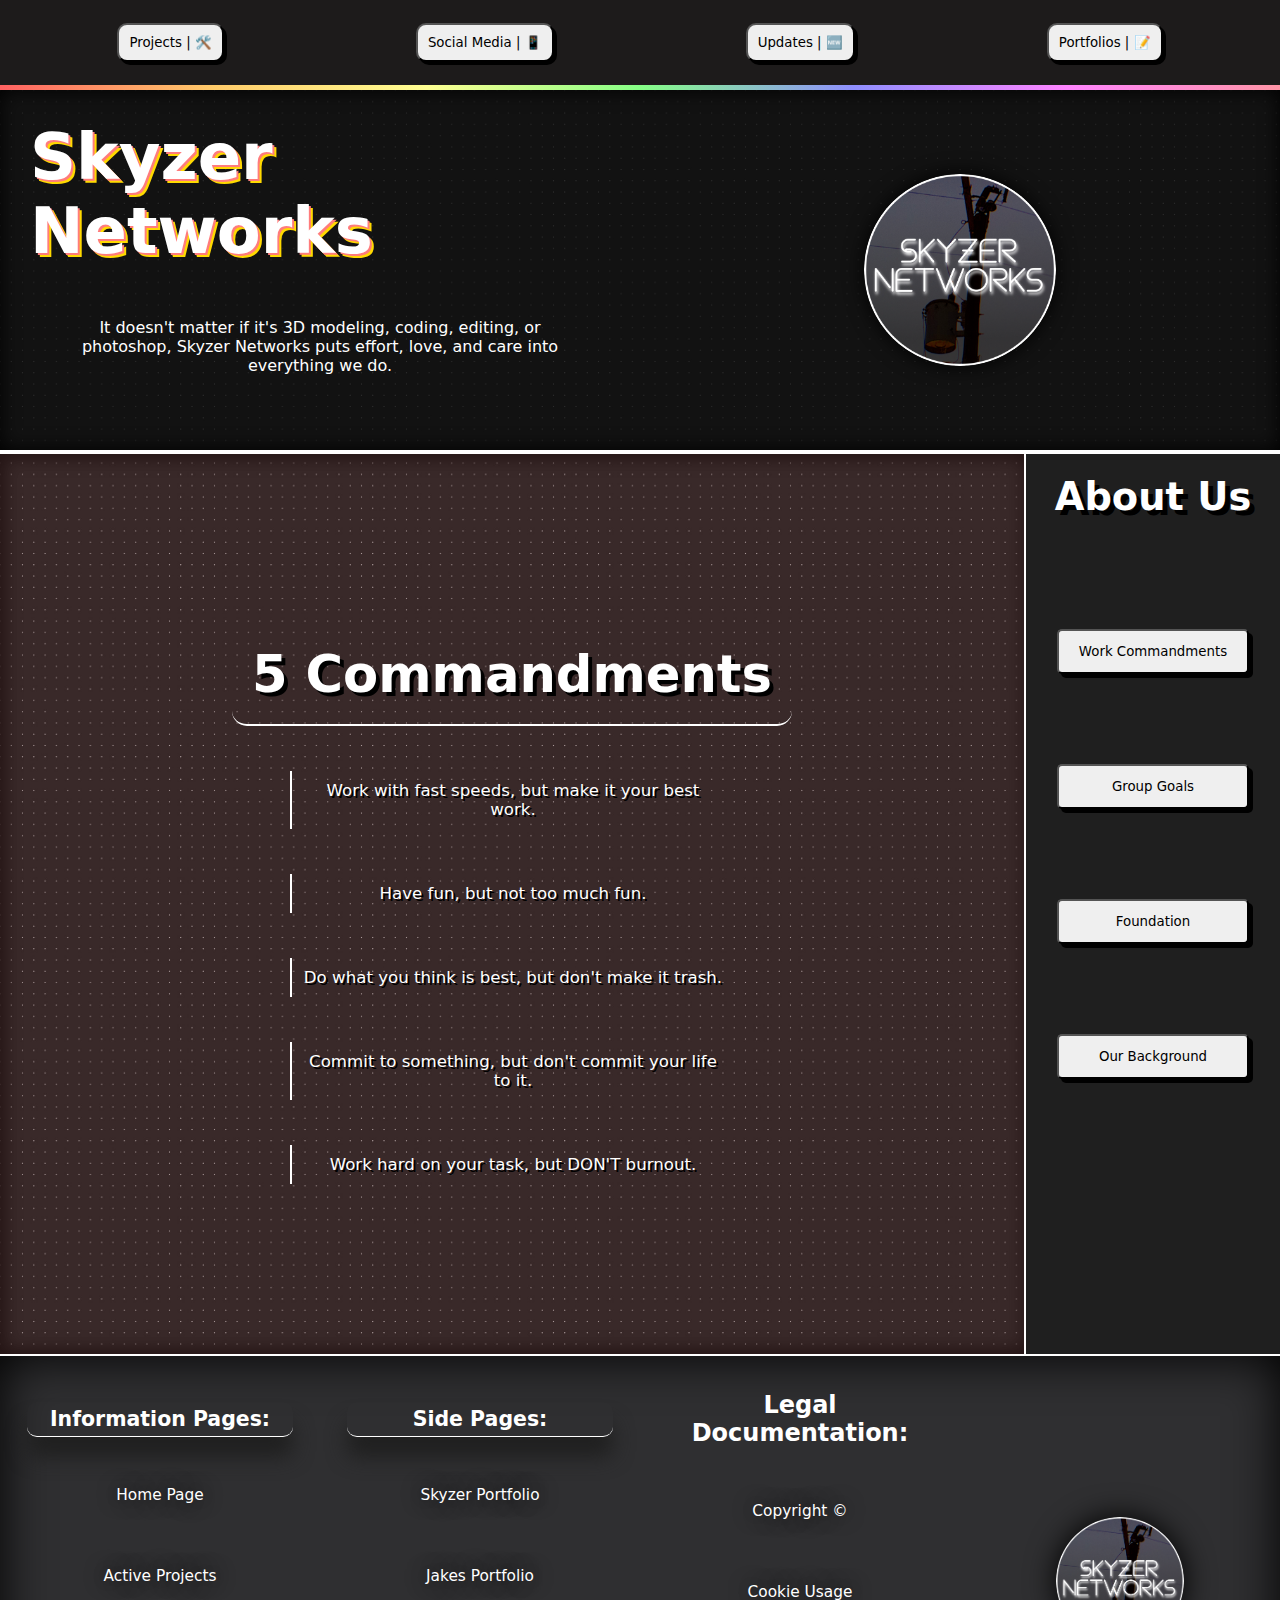
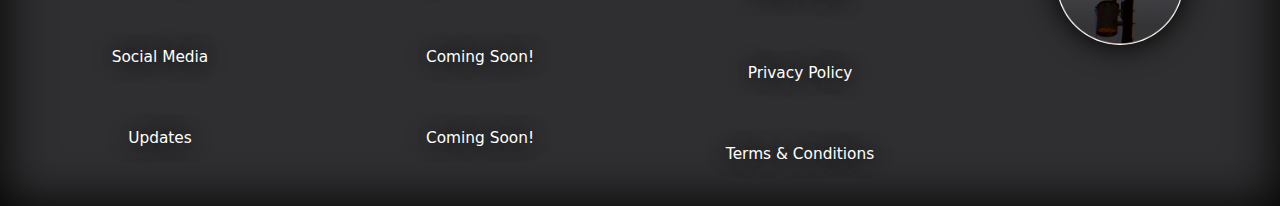
<file: index.html>
<!-- HTML Code File -->

<!-- File Information -->

<!-- (START)

Date Created - 1 / 18 / 2024
Version - 0.00.00 (Startup)
Author - Michael
Company - SkyzerNetworks
Source Code - https://github.com/SkyzerNetworks/SkyzerNetworks.github.io

(END) --> 

<!DOCTYPE html>

<html lang="en"> <!-- Page Language -->

  <!-- [Settings] The settings and descriptions of the website -->
  <!-- Viewport data and page title with author and description -->
  <!-- Sets icon for the page tab and sets the stylesheet of the file -->
  <head>

    <meta charset="UTF-8"> <!-- Sets Charset -->
    <meta name="viewport" content="width=device-width, initial-scale=1.0"> <!-- Sets a viewport for device compatibility -->
    <meta http-equiv="X-UA-Compatible" content="ie=edge"> <!-- Sets the header compatiblity for http requests -->
    
    <title>| Home</title> <!-- Title of the page / tab -->

    <script src="/script.js"></script>
    <link rel="stylesheet" href="/style.css"> <!-- Sets the CSS / Style file for the page -->
    <link rel="icon" href="/img/0001-l/sn-logo.png" type="image/png"> <!-- Sets the tab to the company / group logo -->
    
    <meta name="description" content="It doesn't matter if it's 3D modeling, coding, editing, or photoshop, Skyzer Networks puts effort, love, and care into everything we do."> <!-- The description of the website -->
    <meta name="author" content="Michael"> <!-- The orginal author of the code / file -->

    <meta property="og:title" content="Skyzer Networks"> <!-- Lines 36 to 39 are the orginal properties of the sites information -->
    <meta property="og:description" content="It doesn't matter if it's 3D modeling, coding, editing, or photoshop, Skyzer Networks puts effort, love, and care into everything we do.">
    <meta property="og:image" content="https://skyzernetworks.github.io/img/0001-l/sn-logo.png">
    <meta property="og:url" content="https://skyzernetworks.github.io/index.html">
    
  </head>

  <body id="background">

    <div id="page_container">

      <nav>

        <div id="nav-holder">

          <button class="nav-button">Projects | 🛠️</button>
          <button class="nav-button">Social Media | 📱</button>
          <button class="nav-button">Updates | 🆕</button>
          <button class="nav-button">Portfolios | 📝</button>

        </div>

      </nav>

      <header>

        <div id="title_container">

          <h1>Skyzer Networks</h1>
  
          <p>It doesn't matter if it's 3D modeling, coding, editing, or photoshop, Skyzer Networks puts effort, love, and care into everything we do.</p>
  
        </div>

        <div id="header_image">

          <img src="/img/0001-l/sn-logo.png">

        </div>

      </header>

      <section id="section-1">

        <div id="s1-content_holder">

          <div id="commandments-banner">

            <h2>5 Commandments</h2>

            <p>Work with fast speeds, but make it your best work.</p>

            <p>Have fun, but not too much fun.</p>

            <p>Do what you think is best, but don't make it trash.</p>

            <p>Commit to something, but don't commit your life to it.</p>

            <p>Work hard on your task, but DON'T burnout.</p>

          </div>

          <div id="goals-banner">

            <h2>Group Goals</h2>

            <p>Our main goal/vision for this group is to create a top tier gaming experience for all to enjoy.  We hope for a fast release for our upcoming games and will be releasing news as soon as possible! We also desire the creation of a safe and fun community for others to communicate in.  We hope everyone enjoys our adventure to the creation of a top notch game company!</p>

          </div>

          <div id="foundation-banner">

            <h2>Why We Founded</h2>

            <p>Skyzer Networks was founded for the main purpose of bringing high quality game content that the people want.  We specialize in dedicated skills in programming, outstanding graphics and the best part, how the game runs.  We want to show off our skills so others can enjoy our creations with ease!</p>

          </div>

          <div id="background-banner">

            <h2>Our Backgrounds As Developers</h2>
            
            <p>The background that we come from is no different then most programmers/devlopers.  We are just faster and reliable in how we create such masterpieces!  We are specialized in several coding langauges and design softwares.  We dedicate our time to give everyone a top quality creation that can be reliable and easy to use!</p>

          </div>

        </div>

        <div id="s1-right_holder">

          <h2>About Us</h2>

          <button class="about-buttons" onclick="workCmd()">Work Commandments</button>
          <button class="about-buttons" onclick="groupGls()">Group Goals</button>
          <button class="about-buttons" onclick="foundation()">Foundation</button>
          <button class="about-buttons" onclick="background()">Our Background</button>
          
        </div>

      </section>

      <footer>

        <div id="basic-links">

          <div class="link-sep">

            <h2 class="basic-link_title">Information Pages:</h2>

            <div class="link-holder"> <a class="left-link_txt" href="">Home Page</a> </div>

            <div class="link-holder"> <a class="left-link_txt" href="">Active Projects</a> </div>
          
            <div class="link-holder"> <a class="left-link_txt" href="">Social Media</a> </div>
          
            <div class="link-holder"> <a class="left-link_txt" href="">Updates</a> </div>

          </div>

          <div class="link-sep">

            <h2 class="basic-link_title">Side Pages:</h2>
          
            <div class="link-holder"> <a class="left-link_txt" href="">Skyzer Portfolio</a> </div>
          
            <div class="link-holder"> <a class="left-link_txt" href="">Jakes Portfolio</a> </div>
          
            <div class="link-holder"> <a class="left-link_txt" href="">Coming Soon!</a> </div>
          
            <div class="link-holder"> <a class="left-link_txt" href="">Coming Soon!</a> </div>

          </div>

        </div>

        <div id="legal-links">

          <h2 class="legal-title">Legal Documentation:</h2>
          
          <div class="link-holder"> <a class="left-link_txt" href="">Copyright ©</a> </div>
        
          <div class="link-holder"> <a class="left-link_txt" href="">Cookie Usage</a> </div>
        
          <div class="link-holder"> <a class="left-link_txt" href="">Privacy Policy</a> </div>
        
          <div class="link-holder"> <a class="left-link_txt" href="">Terms & Conditions</a> </div>

        </div>

        <div id="logo_display">

          <img id="logo-image" src="/img/0001-l/sn-logo.png">

        </div>

      </footer>

    </div>

  </body>

</html>
</file>
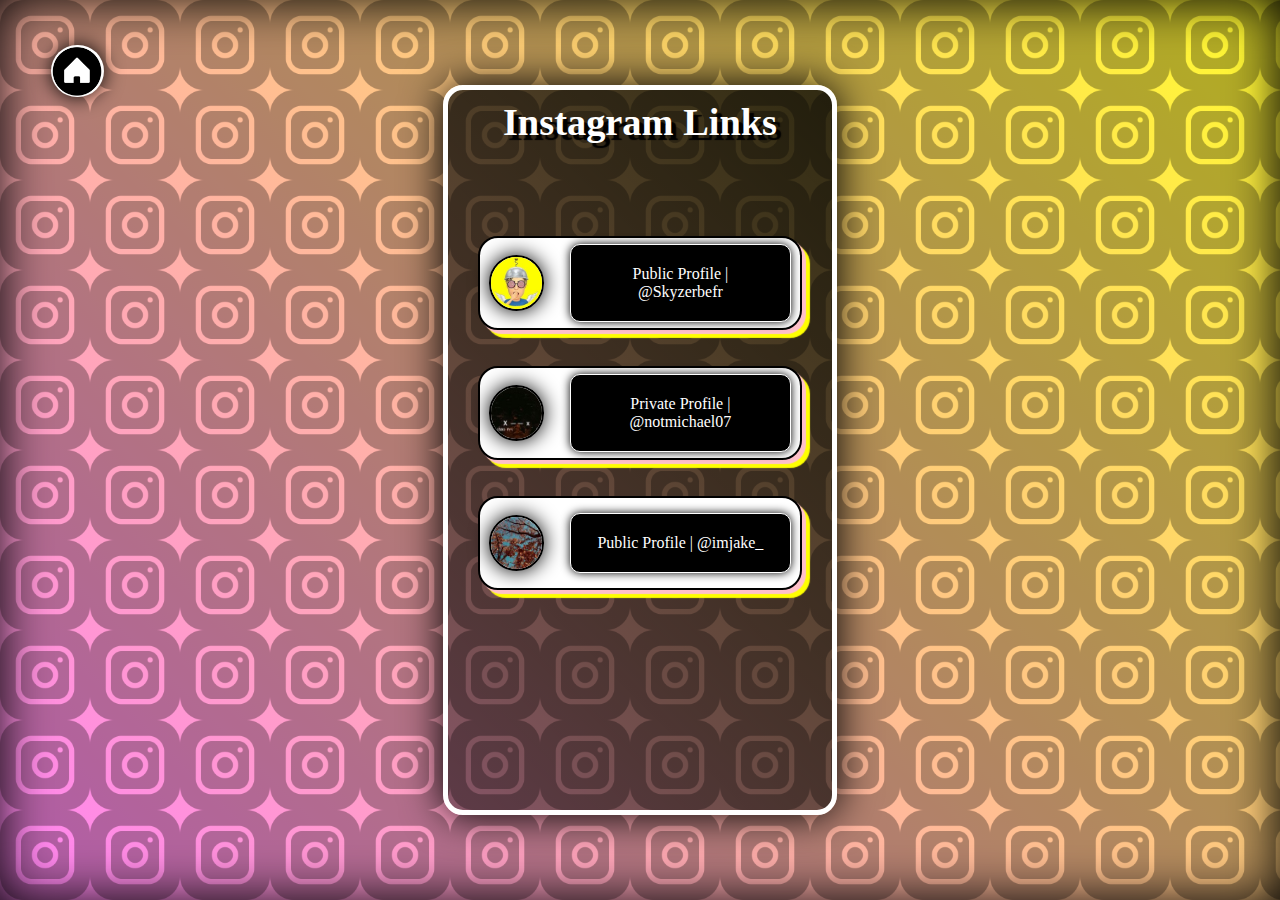
<file: resource-files/instagram.html>
<!-- HTML Code File -->

<!-- File Information -->

<!-- (START)

Date Created - 1 / 18 / 2024
Version - 0.00.00 (Startup)
Author - Michael
Company - SkyzerNetworks
Source Code - https://github.com/SkyzerNetworks/SkyzerNetworks.github.io

(END) --> 

<!DOCTYPE html>

<html lang="en"> <!-- Page Language -->

  <!-- [Settings] The settings and descriptions of the website -->
  <!-- Viewport data and page title with author and description -->
  <!-- Sets icon for the page tab and sets the stylesheet of the file -->
  <head>

    <meta charset="UTF-8"> <!-- Sets Charset -->
    <meta name="viewport" content="width=device-width, initial-scale=1.0"> <!-- Sets a viewport for device compatibility -->
    <meta http-equiv="X-UA-Compatible" content="ie=edge"> <!-- Sets the header compatiblity for http requests -->
    
    <title>| Instagram Links</title> <!-- Title of the page / tab -->

    <script src="/script.js"></script>
    <link rel="stylesheet" href="/resource-files/instagram.css"> <!-- Sets the CSS / Style file for the page -->
    <link rel="icon" href="/images/SNLogo.png" type="image/png"> <!-- Sets the tab to the company / group logo -->
    
    <meta name="description" content="It doesn't matter if it's 3D modeling, coding, editing, or photoshop, Skyzer Networks puts effort, love, and care into everything we do."> <!-- The description of the website -->
    <meta name="author" content="Michael"> <!-- The orginal author of the code / file -->

    <meta property="og:title" content="Skyzer Networks"> <!-- Lines 36 to 39 are the orginal properties of the sites information -->
    <meta property="og:description" content="It doesn't matter if it's 3D modeling, coding, editing, or photoshop, Skyzer Networks puts effort, love, and care into everything we do.">
    <meta property="og:image" content="https://skyzernetworks.github.io/images/SNLogo.png">
    <meta property="og:url" content="https://skyzernetworks.github.io/index.html">

  </head>

  <body>

    <div id="page-container">
    
        <div id="image-holder"></div>

        <div id="instagram-banner">

          <h1>Instagram Links</h1>

          <div class="profile-block"><img class="profile-image" src="/images/skyzerbefr_instagram-profile.jpg"><a class="profile-link" href="https://www.instagram.com/skyzerbefr/">Public Profile | @Skyzerbefr</a></div>
          
          <div class="profile-block"><img class="profile-image" src="/images/notmichael07-instagram-profile.jpg"><a class="profile-link" href="https://www.instagram.com/notmichael07/">Private Profile | @notmichael07</a></div>
          
          <div class="profile-block"><img class="profile-image" src="/images/imjake_instagram-profile.jpg"><a class="profile-link" href="https://www.instagram.com/imjake.__/">Public Profile | @imjake_</a></div>
            
        </div>

        <div id="home-button"></div>

    </div>

  </body>

</html>
</file>
<file: style.css>
/* CSS Code File */

/* File Information */

/* (START)

Date Created - 1 / 18 / 2024
Version - 0.00.00 (Startup)
Author - Michael
Company - SkyzerNetworks
Source Code - https://github.com/SkyzerNetworks/SkyzerNetworks.github.io

(END) */

/* Color Palette */

:root {
    --color1: rgb(51, 51, 53);
    --color2: rgb(116, 116, 122);
    --color3: rgb(147, 147, 160);
    --color4: rgb(209, 209, 224);
    --color5: rgb(30, 30, 32);
}

/* Scroll Bar Style */

::-webkit-scrollbar {
    width: 10px;
}
::-webkit-scrollbar-button {
    background-color: var(--color1);
}
::-webkit-scrollbar-track {
    background-color: var(--color5);
    box-shadow: 0px 0px 20px rgb(197, 83, 83);
}
::-webkit-scrollbar-thumb {
    background-color: var(--color2);
    border-radius: 10px;
}

/* Page Fix */

* {
    padding: 0;
    margin: 0;
    overflow: none;
    cursor: default;
    user-select: none;
    font-family: system-ui, -apple-system, BlinkMacSystemFont, 'Segoe UI', Roboto, Oxygen, Ubuntu, Cantarell, 'Open Sans', 'Helvetica Neue', sans-serif;
}

/* Background / Body */

#background {
    overflow-y: scroll;
    overflow-x: hidden;
}

/* Page Container / Holder */

#page_container {
    width: 100vw;
    height: 200vh;
    background-image: url("/img/0002-b/blk_dotgrid.jpg");
    background-size: 15vw;
}

/* Navigation Banner / Block */

nav {
    width: 100vw;
    height: 10vh;
    background-image: linear-gradient(to right, rgb(255, 98, 98), rgb(255, 203, 106), rgb(255, 255, 146), rgb(134, 255, 134), rgb(143, 143, 255), rgb(255, 133, 255), rgb(255, 149, 166));
}

#nav-holder {
    width: 100vw;
    height: 9.4vh;
    background-color: rgb(29, 27, 27);
    display: flex; 
    justify-content: center;
    align-items: center;
    gap: 15vw;
}

.nav-button {
    padding: 10px;
    border-radius: 10px;
    box-shadow: 3px 3px 0px rgb(0, 0, 0);
    transition: ease-in 0.3s;
}

.nav-button:hover {
    background-color: var(--color2);
    color: white;
    cursor: pointer;
    padding: 15px;
    font-weight: bold;
}

/* Header Banner / Block */

header {
    width: 100vw;
    height: 40vh;
    background-color: rgba(15, 15, 15, 0.836);
    border-bottom: .5vh solid white;
    display: flex;
    justify-content: center;
    align-items: start;
    flex-direction: row;
    box-shadow: 0 0 20px rgb(0, 0, 0) inset;
}

#title_container {
    width: 50vw;
    height: 40vh;
    display: flex;
    justify-content: center;
    align-items: center;
    flex-direction: column;
}

header h1 {
    color: white;
    padding: 30px;
    font-size: 5vw;
    text-shadow: 2px 2px 0px rgb(255, 124, 124), 4px 4px 0px rgb(255, 217, 0);
}

header p {
    color: white;
    margin: 20px;
    text-wrap: stable;
    width: 40vw;
    height: 15vh;
    text-align: center;
}

#header_image {
    width: 50vw;
    height: 40vh;
    display: flex;
    justify-content: center;
    align-items: center;
}

#header_image img {
    width: 15vw;
    height: 15vw;
    border-radius: 100%;
    box-shadow: 0px 0px 20px rgb(0, 0, 0);
}

/* Section Banner / Block */

#section-1 {
    width: 100vw;
    height: 100vh;
    z-index: 0;
    box-shadow: 0 0 20px black inset;
    border-bottom: .3vh solid white;
    display: flex;
    justify-content: center;
    align-items: center;
    flex-direction: row;
}

#s1-content_holder {
    width: 80vw;
    height: 100vh;
    box-shadow: 0 0 20px black inset;
}

#s1-right_holder {
    width: 20vw;
    height: 100vh;
    background-color: rgb(31, 31, 31);
    border-left: .2vw solid white;
    display: flex;
    justify-content: start;
    align-items: center;
    flex-direction: column;
    gap: 10vh;
}

#s1-right_holder h2 {
    color: white;
    font-size: 3vw;
    padding: 20px;
    text-align: center;
    text-shadow: 5px 5px 0px black;
}

.about-buttons {
    width: 15vw;
    height: 5vh;
    color: rgb(0, 0, 0);
    border-radius: 5px;
    box-shadow: 4px 4px 0px black;
    transition: ease-in-out 0.2s;
}

.about-buttons:hover {
    color: white;
    background-color: rgb(14, 14, 14);
    border: .1vw solid white;
    cursor: pointer;
}

#commandments-banner {
    width: 80vw;
    height: 100vh;
    display: flex;
    justify-content: center;
    align-items: center;
    flex-direction: column;
    background-color: rgba(109, 61, 61, 0.329);
    gap: 5vh;
}

#commandments-banner h2 {
    color: white;
    font-size: 4vw;
    text-shadow: 4px 4px 0px black;
    padding: 20px;
    border-bottom: .3vh solid white;
    border-radius: 15px;
}

#commandments-banner p {
    color: white;
    text-shadow: 2px 2px 0px black;
    font-size: 1.3vw;
    border-left: .2vw solid white;
    width: 33vw;
    padding: 10px;
    text-align: center;
}

#goals-banner {
    width: 80vw;
    height: 100vh;
    background-color: rgba(255, 200, 97, 0.137);
    display: none;
    justify-content: center;
    align-items: center;
    flex-direction: column;
    gap: 5vh;
}

#goals-banner h2 {
    color: white;
    font-size: 4vw;
    text-shadow: 4px 4px 0px black;
    padding: 20px;
    border-bottom: .3vh solid white;
    border-radius: 15px;
}

#goals-banner p {
    width: 40vw;
    height: 40vh;
    font-size: 1.3vw;
    color: white;
    text-shadow: 2px 2px 0px black;
    padding: 10px;
    line-height: 40px;
    text-align: center;
}

#foundation-banner {
    width: 80vw;
    height: 100vh;
    background-color: rgba(105, 255, 118, 0.226);
    display: none;
    justify-content: center;
    align-items: center;
    flex-direction: column;
    gap: 5vh;
}

#foundation-banner h2 {
    color: white;
    font-size: 4vw;
    text-shadow: 4px 4px 0px black;
    padding: 20px;
    border-bottom: .3vh solid white;
    border-radius: 15px;
}

#foundation-banner p {
    width: 40vw;
    height: 40vh;
    font-size: 1.3vw;
    color: white;
    text-shadow: 2px 2px 0px black;
    padding: 10px;
    line-height: 40px;
    text-align: center;
}

#background-banner {
    width: 80vw;
    height: 100vh;
    background-color: rgba(0, 0, 255, 0.158);
    display: none;
    justify-content: center;
    align-items: center;
    flex-direction: column;
    gap: 5vh;
}

#background-banner h2 {
    color: white;
    font-size: 4vw;
    text-shadow: 4px 4px 0px black;
    padding: 20px;
    border-bottom: .3vh solid white;
    border-radius: 15px;
}

#background-banner p {
    width: 40vw;
    height: 40vh;
    font-size: 1.3vw;
    color: white;
    text-shadow: 2px 2px 0px black;
    padding: 10px;
    line-height: 40px;
    text-align: center;
}


/* Footer Banner / Block */

footer {
    width: 100vw;
    height: 50vh;
    background-color: rgb(47, 47, 49);
    display: flex;
    justify-content: center;
    align-items: center;
    flex-direction: row;
    box-shadow: 0 0 50px inset;
}

#basic-links {
    width: 50vw;
    height: 50vh;
    display: flex;
    justify-content: center;
    align-items: center;
}

.link-sep {
    width: 25vw;
    height: 50vh;
    display: flex;
    justify-content: center;
    align-items: center;
    flex-direction: column;
    gap: 4vh;
}

.basic-link_title {
    color: white;
    border-bottom: .2vh solid white;
    border-radius: 10px;
    width: 20vw;
    padding: 5px;
    text-align: center;
    box-shadow: 0px 20px 20px rgb(32, 32, 32);
    font-size: 1.6vw;
}

.link-holder {
    width: 15vw;
    height: 5vh;
    display: flex;
    align-items: center;
    justify-content: center;
}

.left-link_txt {
    color: white;
    text-shadow: 0 0 20px black;
    font-size: 1.2vw;
    transition: ease-in 0.2s;
    text-decoration: none;
}

.left-link_txt:hover {
    color: rgb(184, 144, 144);
    cursor: pointer;
}

.left-link_txt:active {
    color: rgb(190, 190, 190);
    transition: ease-in 0.05s;
}

#legal-links {
    width: 25vw;
    height: 50vh;
    display: flex;
    justify-content: center;
    align-items: center;
    flex-direction: column;
    gap: 4vh;
}

.legal-title {
    color: white;
    width: 20vw;
    padding: 5px;
    text-align: center;
}

#logo_display {
    width: 25vw;
    height: 50vh;
    display: flex;
    justify-content: center;
    align-items: center;
}

#logo-image {
    width: 10vw;
    height: 10vw;
    border-radius: 50vw;
    box-shadow: 0 0 30px black;
}
</file>
<file: resource-files/instagram.css>
/* CSS Code File */

/* File Information */

/* (START)

Date Created - 1 / 18 / 2024
Version - 0.00.00 (Startup)
Author - Michael
Company - SkyzerNetworks
Source Code - https://github.com/SkyzerNetworks/SkyzerNetworks.github.io

(END) */

/* ------------------------- [ Page Start Settings ] ------------------------- */

* {
    padding: 0;
    margin: 0;
    font-family: 'Times New Roman', Times, serif;
    overflow: none;
    cursor: default;
    user-select: none;
}

body {
    overflow-x: hidden;
    box-shadow: 0 0 40px black inset;
}

/* ------------------------- [ Page Design ] ------------------------- */

    /* ===[ Page Container ]=== */

    #page-container {
        width: 100vw;
        height: 100vh;
        display: flex;
        justify-content: center;
        align-items: center;
        flex-direction: column;
        z-index: 2;
        box-shadow: 0 0 50px black inset;
        background-image: linear-gradient(45deg, rgb(255, 130, 245), rgb(255, 251, 44));
    }

    /* ===[ Instagram Banner ]=== */

    #instagram-banner {
        width: 30vw;
        height: 80vh;
        background-image: linear-gradient(45deg, rgba(0, 0, 0, 0.473), rgba(0, 0, 0, 0.808));
        border-radius: 20px;
        border: 5px solid white;
        box-shadow: 0 0 40px black;
        z-index: 1;
        display: flex;
        flex-direction: column;
        justify-content: start;
        align-items: center;
        gap: 4vh;
    }

    /* ===[ Image Spam ]=== */

    #image-holder {
        width: 100vw;
        height: 100vh;
        position: absolute;
        z-index: 0;
        background-image: url("/images/instagram_logo.png");
        background-size: 10vh;
        opacity: 30%;
    }

    /* ===[ Banner Decoration ]=== */

    #instagram-banner h1 {
        color: white;
        font-size: 3vw;
        width: 100%;
        height: 10vh;
        padding: 10px;
        text-align: center;
        text-shadow: 5px 5px 1px black;
    }

    .profile-block{
        width: 25vw;
        height: 10vh;
        background-color: white;
        display: flex;
        justify-content: center;
        align-items: center;
        gap: 2vw;
        border-radius: 20px;
        border: 2px solid black;
        box-shadow: 4px 4px 1px pink, 8px 8px 1px yellow;
    }

    .profile-image {
        width: 4vw;
        height: 4vw;
        border-radius: 20vw;
        border: 2px solid black;
        box-shadow: 0 0 20px black;
    }

    .profile-link {
        padding: 20px;
        background-color: black;
        color: white;
        width: 14vw;
        text-align: center;
        border-radius: 10px;
        box-shadow: 0 0 10px black;
        border: 1px solid white;
        transition: 0.5s;
        text-decoration: none;
    }

    .profile-link:hover {
        font-size: 1vw;
        cursor: pointer;
        font-weight: bold;
        color: rgb(255, 255, 255);
        text-shadow: 1px 1px 4px rgb(255, 0, 255), 2px 2px 1px yellow;
    }

    #home-button {
        width: 4.1vw;
        height: 4.1vw;
        background-image: url("/images/home-image.png");
        position: absolute;
        background-image: cover;
        background-size: 4.05vw;
        background-repeat: no-repeat;
        left: 4vw;
        top: 5vh;
        border-radius: 20vw;
        background-color: white;
        box-shadow: 0 0 20px black;
        cursor: pointer;
    }
</file>
